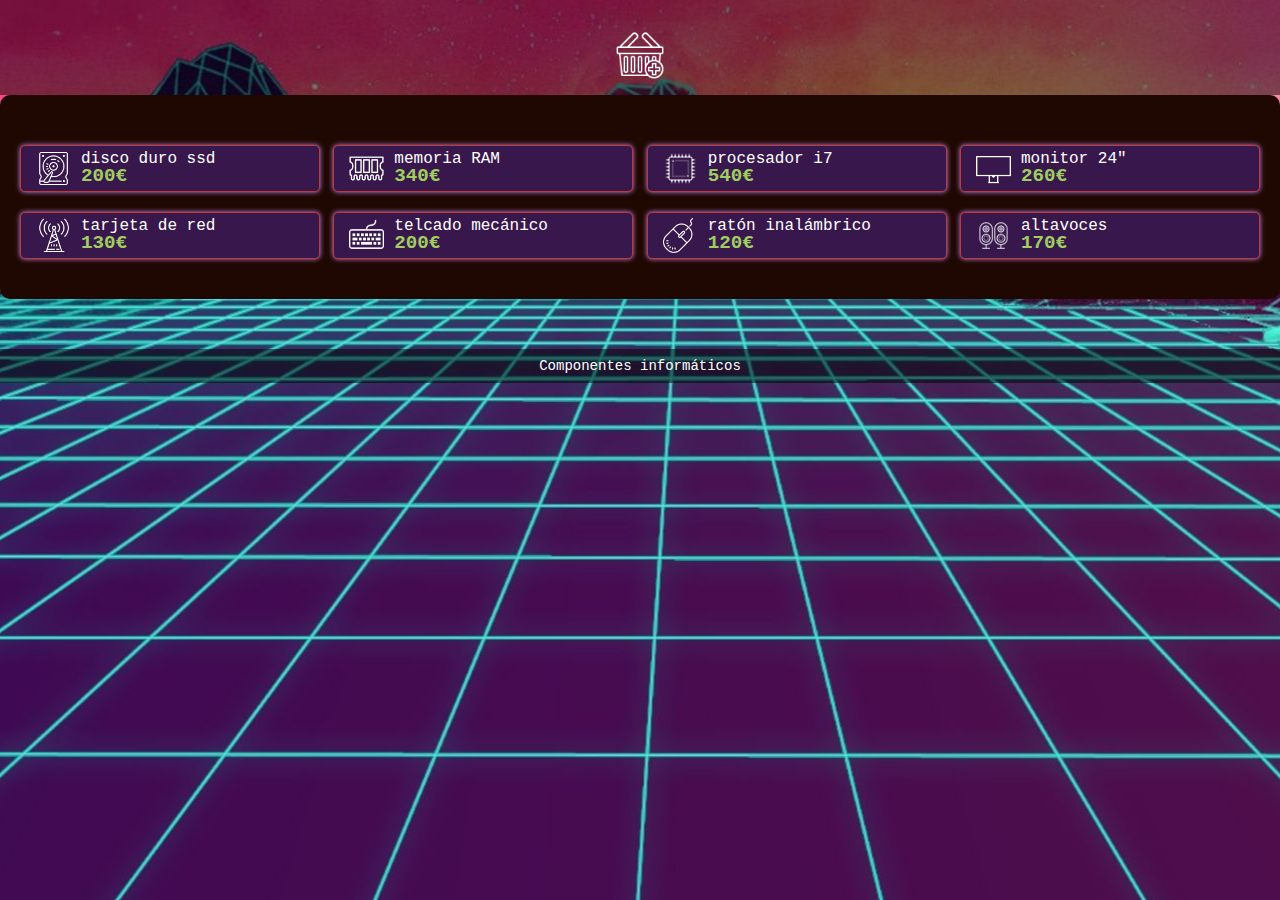
<file: cesta_compra/index.html>
<!DOCTYPE html>
<html lang="en">
<head>
    <meta charset="UTF-8">
    <meta name="viewport" content="width=device-width, initial-scale=1.0">
    <link rel="stylesheet" href="./css/reset.css">
    <link rel="stylesheet" href="./css/estilos.css">
    <title>Cesta de la compra</title>
</head>
<body>
    <!--CABECERA-->
    <header>
        <div id="cestaItem">
            <img src="./img/cesta.png" class="cestaImgItem" alt="" width="35" draggable="true">
            <label for="resultado"></label>
            <output type="number" name="preciototal" id="preciototal"></output>
        </div>
    </header>

    <!--CUERPO-->
    <main>
        <div id="item">
            <div id="itemgrid">
                <div class="producto">
                    <img src="./img/hd.png" class="imgproducto" alt="hard disk" width="35" draggable="true">
                    <p class="nombre">disco duro ssd</p>
                    <p class="preciounitario" id="precioHD">200€</p>
                </div>
                <div class="producto">
                    <img src="./img/RAM.png" class="imgproducto" alt="RAM" width="35" draggable="true">
                    <p class="nombre">memoria RAM</p>
                    <p class="preciounitario" id="precioRAM">340€</p>
                </div>
                <div class="producto">
                    <img src="./img/procesador.png" class="imgproducto" alt="procesador" width="35" draggable="true">
                    <p class="nombre">procesador i7</p>
                    <p class="preciounitario" id="precioProc">540€</p>
                </div>
                <div class="producto">
                    <img src="./img/pantalla.png" class="imgproducto" alt="pantalla" width="35" draggable="true">
                    <p class="nombre">monitor 24"</p>
                    <p class="preciounitario" id="precioMon">260€</p>
                </div>
                <div class="producto">
                    <img src="./img/tarjeta red.png" class="imgproducto" alt="tarjeta red" width="35" draggable="true">
                    <p class="nombre">tarjeta de red</p>
                    <p class="preciounitario" id="precioTar">130€</p>
                </div>
                <div class="producto">
                    <img src="./img/teclado.png" class="imgproducto" alt="teclado" width="35" draggable="true">
                    <p class="nombre">telcado mecánico</p>
                    <p class="preciounitario" id="precioKey">200€</p>
                </div>
                <div class="producto">
                    <img src="./img/raton.png" class="imgproducto" alt="raton" width="35" draggable="true">
                    <p class="nombre">ratón inalámbrico</p>
                    <p class="preciounitario" id="precioMouse">120€</p>
                </div>
                <div class="producto">
                    <img src="./img/altavoces.png" class="imgproducto" alt="altavoces" width="35" draggable="true">
                    <p class="nombre">altavoces</p>
                    <p class="preciounitario" id="precioAlt">170€</p>
                </div>
            </div>
            <div id="cesta">

            </div>
            <div id="preciototal">

            </div>
        </div>
    </main>

    <!--PIE DE PAGINA-->
    <footer>
        <p>Componentes informáticos</p>
    </footer>

    <script src="./js/app.js"></script>
</body>
</html>
</file>
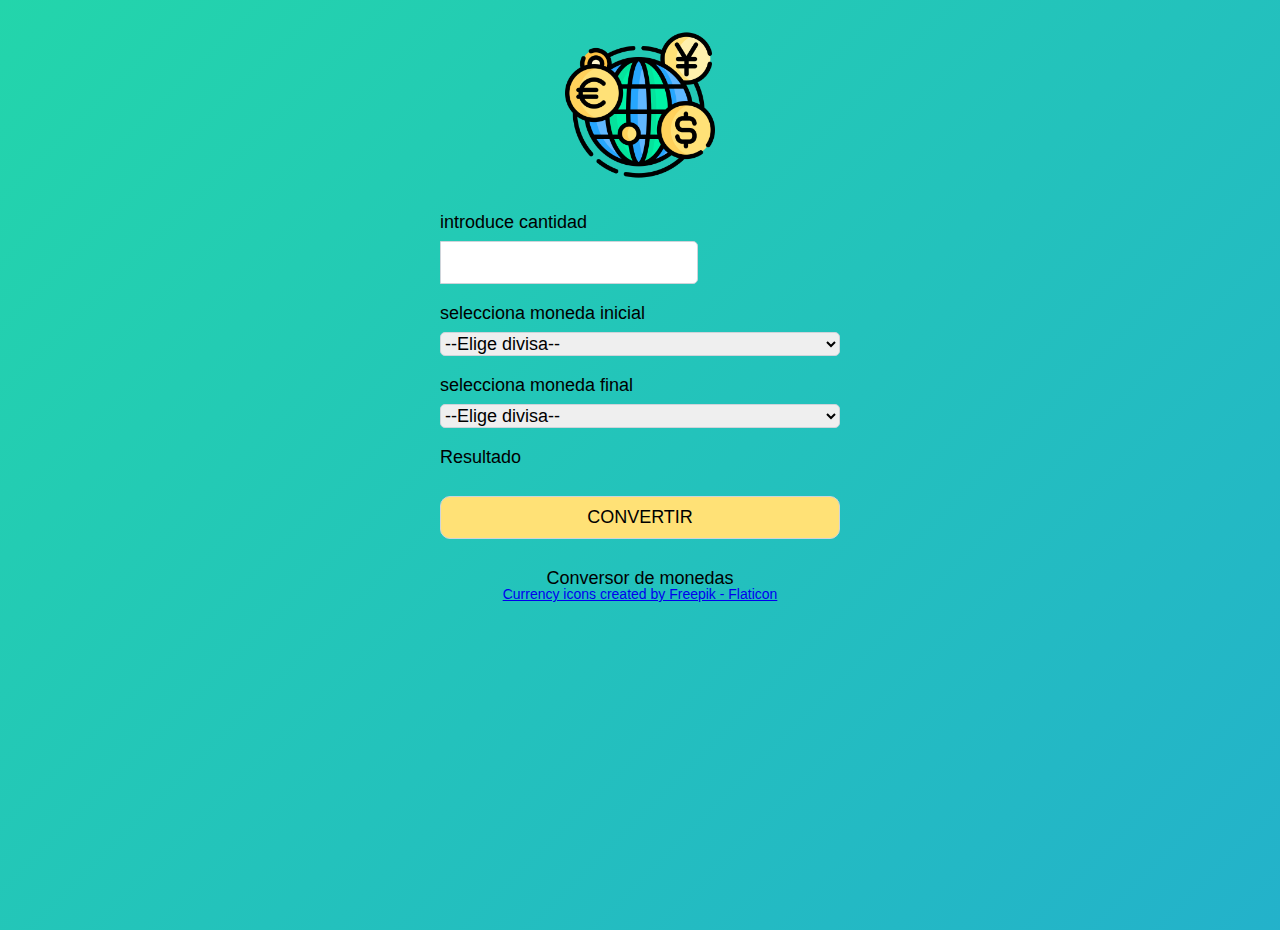
<file: conversor/index.html>
<!DOCTYPE html>
<html lang="en">
<head>
    <meta charset="UTF-8">
    <meta name="viewport" content="width=device-width, initial-scale=1.0">
    <link rel="stylesheet" href="./css/reset.css">
    <link rel="stylesheet" href="./css/estilos.css">
    <title>Conversor de monedas</title>
</head>
<body>
    <!--CABECERA-->
    <header>
        <img id="logo" src="./img/icon3.png" alt="logo">
    </header>

    <!--FORMULARIO-->
    <main>
        <form action="#" id="formEntrada">
            <!--Pedimos cantidad de moneda inicial-->
            <div class="itemform">
                <label for="cantidad">introduce cantidad</label>
                <input type="number" name="cantidad" id="cantidad" required>
            </div>
            <!--Pedimos tipo de moneda inicial-->
            <div class="itemform">
                <label for="monIn">selecciona moneda inicial</label>
                <select name="monIn" id="monIn" required>
                    <option value="0">--Elige divisa--</option>
                    <option value="1">Euro</option>
                    <option value="2">Dolar</option>
                    <option value="3">Libra</option>
                    <option value="4">Rupia indonesia</option>
                    <option value="5">Yen</option>
                </select>
            </div>
            <!--Pedimos tipo de moneda final-->
            <div class="itemform">
                <label for="monOut">selecciona moneda final</label>
                <select name="monOut" id="monOut" required>
                    <option value="0">--Elige divisa--</option>
                    <option value="1">Euro</option>
                    <option value="2">Dolar</option>
                    <option value="3">Libra</option>
                    <option value="4">Rupia indonesia</option>
                    <option value="5">Yen</option>
                </select>
            </div>
            <!--Resultado-->
            <div class="itemform">
                <label for="resultado">Resultado</label>
                <output type="number" name="resultado" id="resultado"></output>
            </div>
            <!--Boton conversion-->
            <div class="itemform">
                <input type="submit" value="CONVERTIR" id="convertir">
            </div>
        </form>
    </main>
    <!--PIE DE PAGINA-->
    <footer>
        <p>Conversor de monedas</p>
        <p id="link"><a href="https://www.flaticon.com/free-icons/currency" title="currency icons">Currency icons created by Freepik - Flaticon</a></p>
    </footer>

    <script src="./js/app.js"></script>
</body>
</html>
</file>
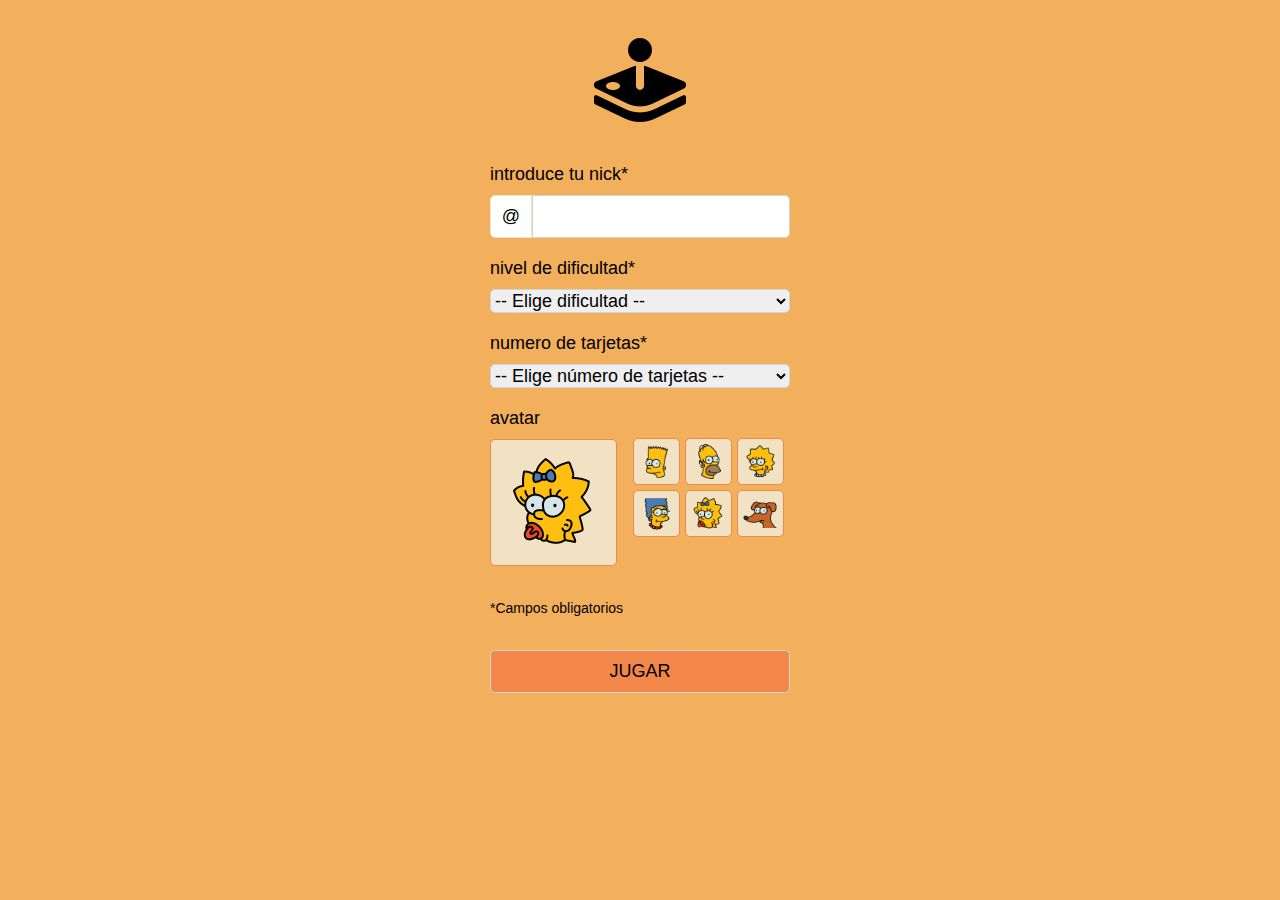
<file: heroe_villano/index.html>
<!DOCTYPE html>
<html lang="en">
<head>
    <meta charset="UTF-8">
    <meta name="viewport" content="width=device-width, initial-scale=1.0">
    <link rel="stylesheet" href="./css/estilos.css">
    <title>Heroe y Villano</title>
</head>
<body>
    <header>
        <img src="./img/icono_cabecera.png" alt="">
    </header>
    <main>
        <form action="juego.html">
            <!--Pedimos nick-->
            <div class="itemform">
                <label for="nick">introduce tu nick*</label>
                <input type="text" name="nick" value="@" id="nicka" readonly>
                <input type="text" name="nick" id="nick" required minlength="2">
            </div>
            <!--Dificultad del juego-->
            <div class="itemform">
                <label for="dificultad">nivel de dificultad*</label>
                <select name="dificultad" id="dificultad">
                    <option value="0">-- Elige dificultad --</option>
                    <option value="1">baja</option>
                    <option value="2">media</option>
                    <option value="3">alta</option>
                </select>
            </div>
            <!--Numero de tarjetas-->
            <div class="itemform">
                <label for="numTarjetas">numero de tarjetas*</label>
                <select name="numTarjetas" id="numTarjetas">
                    <option value="0">-- Elige número de tarjetas --</option>
                    <option value="3">9</option>
                    <option value="4">16</option>
                    <option value="5">25</option>
                </select>
            </div>
            <!--Avatar-->
            <div class="itemform">
                <div id="avatar">
                    <label for="avatar">avatar</label>
                    <div id="avatarContainer">
                        <img src="./img/maggie.png" alt="" id="avatarImg">
                    </div>
                </div>
                <div id="avatarGrid">
                    <div class="avatarItem">
                        <img src="./img/bart.png" class="avatarImgItem" alt="" width="35" draggable="true">
                    </div>
                    <div class="avatarItem">
                        <img src="./img/homer.png" class="avatarImgItem" alt="" width="35" draggable="true">
                    </div>
                    <div class="avatarItem">
                        <img src="./img/lisa.png" class="avatarImgItem" alt="" width="35" draggable="true">
                    </div>
                    <div class="avatarItem">
                        <img src="./img/marge.png" class="avatarImgItem" alt="" width="35" draggable="true">
                    </div>
                    <div class="avatarItem">
                        <img src="./img/maggie.png" class="avatarImgItem" alt="" width="35" draggable="true">
                    </div>
                    <div class="avatarItem">
                        <img src="./img/santaslittlehelper.png" class="avatarImgItem" alt="" width="35" draggable="true">
                    </div>
                </div>
            </div>
            <div class="itemform">
                <p>*Campos obligatorios</p>
            </div>
            <div class="itemform">
                <input type="submit" value="JUGAR" id="jugar">
            </div>
        </form>
    </main>
    <footer>

    </footer>
</body>
</html>
</file>
<file: cesta_compra/css/estilos.css>
body {
    background-color: #000000;
    color: #ffffff;
    font-family: 'Courier New', Courier, monospace;
  }
  
  header, footer {
    text-align: center;
    font-size: 18px;
    background-color: rgba(0, 0, 0, 0.5);
    padding: 10px;
  }

  main {
    background-color: #1F0802;
    padding: 20px;
    border-radius: 10px;
  }

  footer {
    margin-top: 50px;
    color: #ffffff;
    font-size: 14px;
  }
  
  /* Estilos adicionales para lograr un aspecto retro-espacial */
  
  body {
    background-image: url('../img/space-backgroud.jpg');
    background-repeat: no-repeat;
    background-size: 100;
    background-position: center;
  }
  
  .producto {
    background-color: #38184C;
    border: solid 1px #CEF09D;
  }
  
  .imgproducto {
    margin-right: 10px;
    margin-left: 10px;
    float: left;
  }
  
  .preciounitario {
    margin-left: 10px;
    font-size: larger;
    font-weight: bold;
    color: #A0CD60;
  }

  .main {
    box-shadow: 0px 0px 10px rgba(0, 0, 0, 0.5);
  }
  
  .cestaImgItem {
    width: 50px;
    height: 50px;
    filter: invert(1);
  }

  .imgproducto {
    filter: invert(1);
  }

  .producto {
    box-shadow: 0px 0px 5px rgb(198, 135, 239);
    flex: 0 0 calc(25% - 10px); /* Establece el ancho del bloque */
    border: solid 1px #BF3B3B;
    border-radius: 5px;
    padding: 5px;
    margin-bottom: 20px; /* Agrega un margen inferior para separar los bloques */
    box-sizing: border-box; /* Incluye el borde y el relleno en el ancho total */
  }
  
  #cestaItem {
    display: inline-block;
    align-items: center;
    text-align: center;
    gap: 10px;
    margin-top: 20px;
    
  }
  
  #preciototal {
    font-size: 20px;
    color: white;
    font-weight: bold;
  }

  #itemgrid {
    display: flex;
    flex-wrap: wrap;
    justify-content: space-between;
    align-items: center;
    margin-top: 30px;
  }
</file>
<file: conversor/css/estilos.css>
body {
	background: linear-gradient(-45deg, #ee7752, #e73c7e, #23a6d5, #23d5ab);
	background-size: 400% 400%;
	animation: gradient 15s ease infinite;
	height: 100vh;
    font-family: 'Poppins', sans-serif;
}

@keyframes gradient {
	0% {
		background-position: 0% 50%;
	}
	50% {
		background-position: 100% 50%;
	}
	100% {
		background-position: 0% 50%;
	}
}

header, footer{
    text-align: center;
    width: 300;
    font-weight: 400;
    font-size: 18px;
    margin: 30px auto 0px auto;
}

main{
    width: 400px;
    margin: 30px auto 0px auto;
}

form{
    display: flex;
    flex-direction: column;
    row-gap: 20px; /* Separacion entre las filas de la columna */
    font-size: 18px;
}

label{
    display: block;
    margin-bottom: 10px;
}

input{
    display: inline;
    font-family: 'Poppins', sans-serif;
    width: 236px;
    border: 1px solid #ced4da;
    padding: 10px;
    border-radius: 0px 5px 5px 0px;
    font-weight: 200;
    font-size: 18px;
}

input[type="submit"]{
    background-color: #FFE176;
    color: #000;
    font-weight: 400;
    border-radius: 10px;
    width: 100%;
}

select{
    font-family: 'Poppins', sans-serif;
    width: 100%;
    border: 1px solid #ced4da;
    border-radius: 5px;
    font-weight: 200;
    font-size: 18px;
}

#logo{
    height: 150px;
}

#link{
    font-size: 14px;
    font-weight: 100;
}

#resultado{
    text-align: center;
    font-size: 36px;
}
</file>
<file: heroe_villano/css/estilos.css>
body{
    background-color: #F2AF5C;
    font-family: 'Poppins', sans-serif;
}
header, footer{
    text-align: center;
    margin: 30px auto 0px auto; /*top-rigth-bottom-left*/
    width: 300px;
}
main{
    margin: 30px auto 0px auto;
    width: 300px;
}
form{
    display: flex;
    flex-direction: column;
    row-gap: 20px; /* Separacion entre las filas de la columna */
    font-size: 18px;
}
label{
    display: block;
    margin-bottom: 10px;
}
input{
    display: inline;
    font-family: 'Poppins', sans-serif;
    width: 236px;
    border: 1px solid #ced4da;
    padding: 10px;
    border-radius: 0px 5px 5px 0px;
    font-weight: 200;
    font-size: 18px;
}

input[type="submit"]{
    background-color: #F28749;
    color: black;
    font-weight: 400;
    border-radius: 5px;
    width: 100%;
}

select{
    font-family: 'Poppins', sans-serif;
    width: 100%;
    border: 1px solid #ced4da;
    border-radius: 5px;
    font-weight: 200;
    font-size: 18px;
}

p{
    font-weight: 100;
    font-size: 14px;
}

footer{
    font-weight: 100;
}

.avatarItem{
    background-color: #F2E2C4;
    border: solid 1px #F28749;
    border-radius: 5px;
    width: 40px;
    height: 40px;
    padding-top: 5px;
    padding-left: 5px;
}

/*IDs*/
#nicka{
    float: left;
    font-family: 'Poppins', sans-serif;
    text-align: center;
    width: 20px;
    background-color: white;
    border: 1px solid #F2E2C4;
    padding: 10px;
    border-radius: 5px 0px 0px 5px;
    font-weight: 400;
    font-size: 18px;
}

#avatar{
    float: left;
}

#avatarContainer{
    display: flex;
    background-color: #F2E2C4;
    border: solid 1px #F28749;
    border-radius: 5px;
    width: 125px;
    height: 125px;
    justify-content: center;
    align-items: center;
    margin-right: 10px;
}

#avatarGrid{
    display: flex;
    justify-content: center;
    align-items: center;
    flex-wrap: wrap;
    gap: 5px;
    margin-top: 30px;
}
</file>
